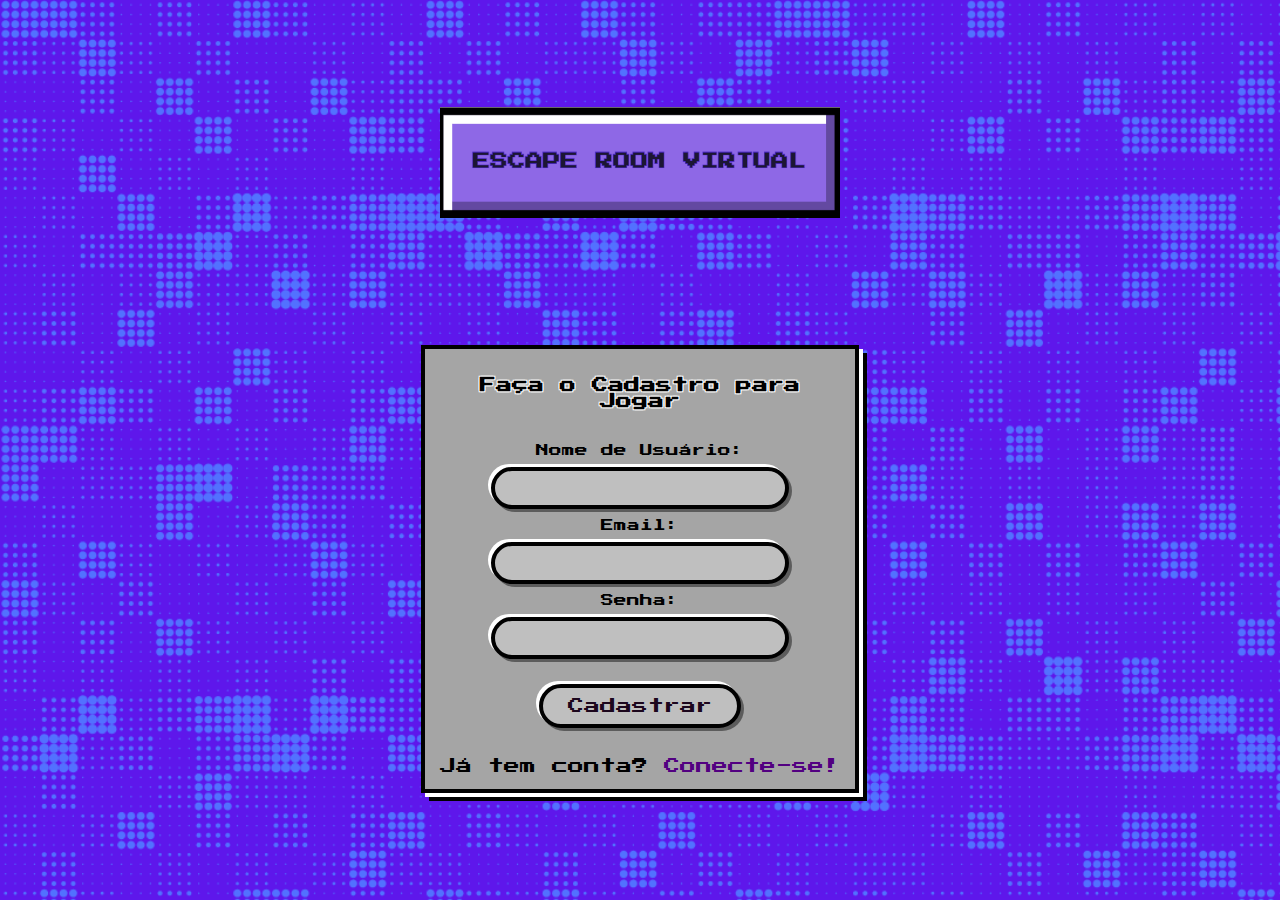
<file: Escape room virtual/home/index.html>
<!DOCTYPE html>
<html lang="en">
<head>
    <meta charset="UTF-8">
    <meta name="viewport" content="width=device-width, initial-scale=1.0">
    <title>Faça seu cadastro!</title>
    <link rel="icon" href="../imgs/key.png" type="image/x-icon">
    <link rel="stylesheet" href="styles.css">
</head>
<body>
    <img src="../imgs/titulo.png" class="titulo" alt="tit">

<div class="form">
    <h2 class='realize'>Faça o Cadastro para Jogar</h2>

    <!-- Cadastro -->
    <form action="cadastro.php" name="formCadastro" method="POST">
        <label for="username">Nome de Usuário:</label>
        <input type="text" id="username" name="nome" required>
        <label for="email">Email:</label>
        <input type="email" id="email" name="email" required>
        <label for="senha">Senha:</label>
        <input type="password" id="senha" name="senha" required>
        <button type="submit" class="enviar">Cadastrar</button>
    </form>

    <div class="divConta">
        <span class="txtConta">Já tem conta? <a class="txtConectar" href="login.php">Conecte-se!</a></span>
    </div>
</div>
</body>
</html>
</file>
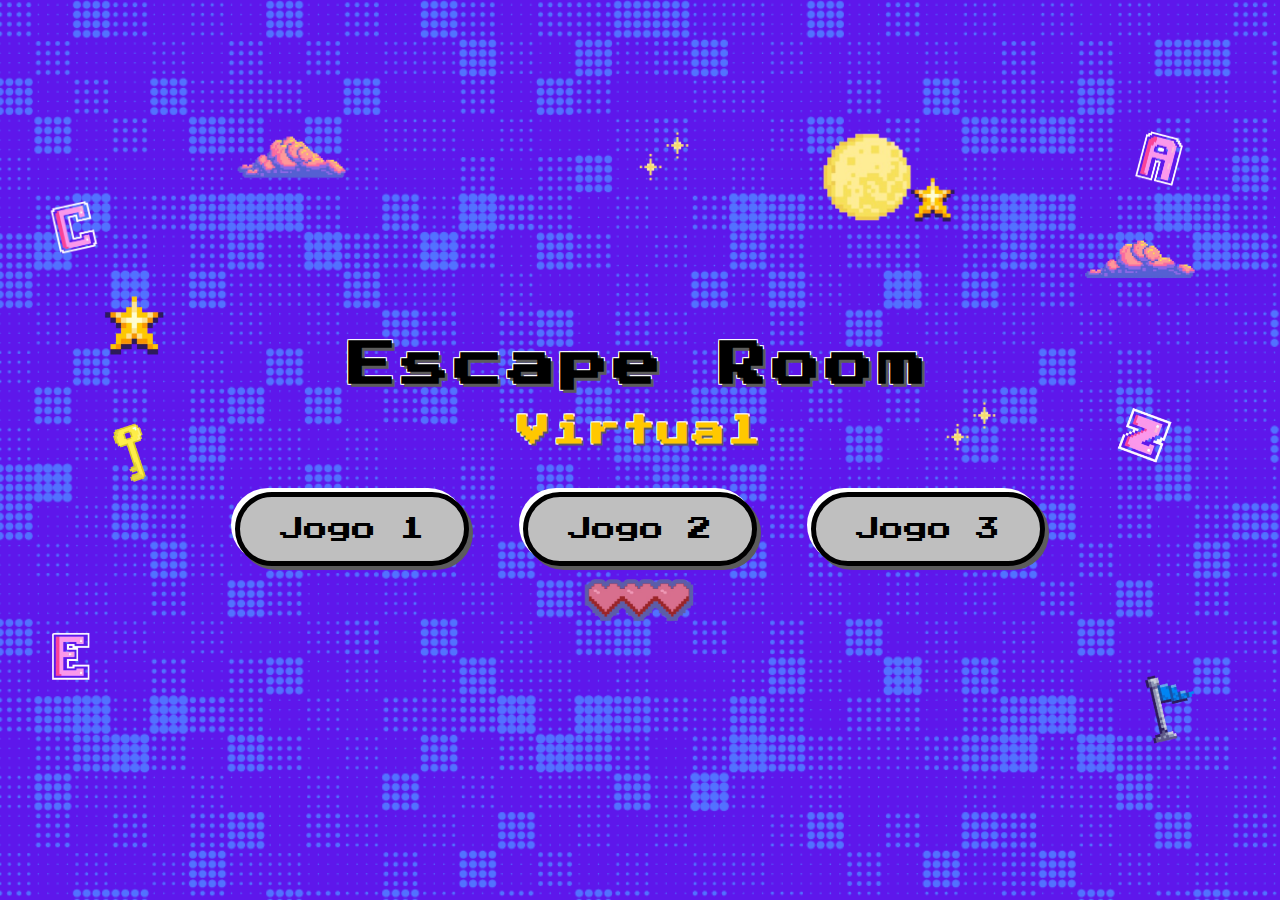
<file: Escape room virtual/home/home.html>
<!DOCTYPE html>
<html lang="pt-BR">
<head>
    <meta charset="UTF-8">
    <meta name="viewport" content="width=device-width, initial-scale=1.0">
    <title>Escape Room</title>
    <link rel="icon" href="../imgs/key.png" type="image/x-icon">
    <style>
        @font-face {
            font-family: 'Press Start 2P';
            src: url('../fonts/PressStart2P-Regular.ttf');
        }

        body {
    font-family: 'Arial', sans-serif;
    background-image: url('../imgs/background.png');
    background-size: cover;
    background-position: center;
    margin: 0;
    padding: 0;
    color: #ecf0f1;
    height: 100vh;
    display: flex;
    justify-content: center;
    align-items: center;
    overflow: hidden; /* Remove a rolagem e oculta o conteúdo que ultrapassa */
}


        .container {
            text-align: center;
            position: relative;
            width: 100%;
            max-width: 1200px; 

        }

        h1 {
            font-family: 'Press Start 2P', cursive;
            font-size: 3em;
            color: #000000;
            text-shadow: 3px 3px 0 #5c5c5c,
                         -1px -1px 0 #FFFFFF,
                         1px -1px 0 #FFFFFF,
                         -1px 1px 0 #FFFFFF,
                         1px 1px 0 #FFFFFF;
            margin-bottom: 10px;
            letter-spacing: 5px;
        }

        h2 {
            font-family: 'Press Start 2P', cursive;
            font-size: 2em;
            color: #ffc800;
            text-shadow: 2px 2px 0 #5c5c5c,
                         -1px -1px 0 #FFFFFF,
                         1px -1px 0 #FFFFFF,
                         -1px 1px 0 #FFFFFF,
                         1px 1px 0 #FFFFFF;
            margin-bottom: 20px;
            letter-spacing: 3px;
        }

        .button {
            display: inline-block;
            margin: 25px;
            padding: 20px 40px;
            background-color: #bfbfbf;
            color: #000000;
            text-decoration: none;
            font-family: 'Press Start 2P', cursive;
            font-size: 1.5em;
            border-radius: 50px;
            border: 5px solid #000000;
            text-align: center;
            box-shadow: 4px 4px 0 #5c5c5c, -4px -4px 0 #FFFFFF;
            transition: background-color 0.3s, transform 0.3s; /* Transição suave */
        }

        .button:hover {
            transform: scale(1.1); /* Aumenta o tamanho do botão */
            background-color: #a0a0a0; /* Altera a cor de fundo ao passar o mouse */
        }

        /* Adicionando os elementos do fundo */
        .background-element {
            position: absolute;
            width: 10%; /* Use porcentagem para responsividade */
            height: auto;

        }

        /* Posição das imagens */
        .nuvem {
            top: -20vh; /* Mantendo a posição relativa ao viewport */
            left: 15vw; /* Ajuste baseado no viewport */
            max-width: 235px; /* Limite máximo do tamanho */
        }

        .nuvem2 {
            top: -8vh;
            right: 3vw;
            max-width: 150px;
        }

        .stars {
            top: 10vh;
            left: 70vw;
            max-width: 60px;
            animation: pulse 1.5s infinite;

        }

        .stars2 {
            top: -20vh;
            left: 46vw;
            max-width: 60px;
            animation: pulse 1.5s infinite;

        }

        .estrela {
            top: -15vh;
            left: 68vw;
            max-width: 45px;
            animation: pulse 1.5s infinite;

        }

        .estrela2 {
            top: -2vh;
            left: 5vw;
            max-width: 60px;
            animation: pulse 1.5s infinite;

        }

        .coracao {
            left: 50%;
            transform: translateX(-50%); /* Centraliza horizontalmente */
            max-width: 135px;
            margin-top: 110px;
        }

        .lua {
            top: -20vh;
            right: 25vw;
            max-width: 100px;
        }

        /* Adicionando as letras */
        .a, .b, .c, .e, .p, .z {
            animation: pulse 1.5s infinite;
            position: absolute;
            bottom: 0;
            width: 5%; /* Use porcentagem para responsividade */
            max-width: 60px;
        }

        .a { top: -20vh; left: 85vw; }
        .z { top: 10vh; right: 5vw; }
        .e { top: 35vh; left: 0; }
        .p { top: 25vh; left: 60vw; }
        .c { top: -12vh; left: 5px; }
        .b { top: 35vh; left: 35vw; }


        @keyframes pulse {
            0% { transform: scale(1); }
            50% { transform: scale(1.1); }
            100% { transform: scale(1); }
        }

        @keyframes tremula {
    0% { transform: rotate(-15deg) translateY(0); }
    50% { transform: rotate(-10deg) translateY(-3px); }
    100% { transform: rotate(-15deg) translateY(0); }
}

.key, .trofeu, .bandeira {
    animation: pulse 1.5s infinite; 
    position: absolute; 
    bottom: 0; 
    width: 5%; 
    max-width: 60px;
}

.key { left: 5%; top: 40%; animation: pulse 1.5s infinite, tremula 1s ease-in-out infinite;
}
.trofeu { top: 25vh; left: -12vw; }

.bandeira {
    right: 3vw;
    top: 40vh;
    transform: rotate(-15deg);
    animation: pulse 1.5s infinite, tremula 1s ease-in-out infinite; 
}

        /* Media Queries para ajustes em telas menores */
        @media (max-width: 768px) {
            h1 { font-size: 2.5em; }
            h2 { font-size: 1.5em; }
            .button { font-size: 1.2em; padding: 15px 30px; }
        }

        @media (max-width: 480px) {
            h1 { font-size: 2em; }
            h2 { font-size: 1.2em; }
            .button { font-size: 1em; padding: 10px 20px; }
            .background-element { width: 15%; } /* Aumenta um pouco o tamanho das imagens */
        }
    </style>
</head>
<body>

<div class="container">
    <h1>Escape Room</h1>
    <h2>Virtual</h2>

    <a href="/Escape-Room-Virtual-Etec/Escape%20room%20virtual/site%201/index2.html" class="button">Jogo 1</a>
    <a href="/Escape-Room-Virtual-Etec/Escape%20room%20virtual/site%202/index.html" class="button">Jogo 2</a>
    <a href="/Escape-Room-Virtual-Etec/Escape%20room%20virtual/site%203/index.html" class="button">Jogo 3</a>

    <img src="../imgs/nuvem.png" class="background-element nuvem" alt="Nuvem no céu">
    <img src="../imgs/nuvem2.png" class="background-element nuvem2" alt="Outra nuvem no céu">
    <img src="../imgs/stars.png" class="background-element stars" alt="Estrelas no céu">
    <img src="../imgs/stars.png" class="background-element stars2" alt="Mais estrelas no céu">
    <img src="../imgs/coracao.png" class="background-element coracao" alt="Coração flutuante">
    <img src="../imgs/lua.png" class="background-element lua" alt="Lua brilhante no céu">
    <img src="../imgs/estrela.png" class="background-element estrela" alt="Pequena estrela brilhante">
    <img src="../imgs/estrela.png" class="background-element estrela2" alt="Outra pequena estrela brilhante">
    <img src="../imgs/a.png" class="background-element a" alt="aa">
    <img src="../imgs/c.png" class="background-element c" alt="cc">
    <img src="../imgs/e.png" class="background-element e" alt="ee">
    <img src="../imgs/z.png" class="background-element z" alt="zz">

    <img src="../imgs/bandeira.png" class="background-element bandeira" alt="band">
    <img src="../imgs/key.png" class="background-element key" alt="chave">
    <img src="../imgs/trofeu.png" class="background-element trofeu" alt="tro">
</div>

</body>
</html>
</file>
<file: Escape room virtual/home/styles.css>
body {
    background-image: url('../imgs/background.png');
    background-size: cover;
    overflow: hidden; /* Evita barras de rolagem */
    font-family: 'Press Start 2P', cursive;
    display: flex;
    flex-direction: column;
    align-items: center;
    justify-content: center;
    min-height: 100vh;
    margin: 0;
}

@font-face {
    font-family: 'Press Start 2P';
    src: url('../fonts/PressStart2P-Regular.ttf');
}

.titulo {
    width: 90%; /* Ajusta a largura para ser responsiva */
    max-width: 400px; /* Largura máxima */
    height: auto; /* Permite que a altura seja automática */
    margin: auto;
    margin-bottom: 20px; /* Margem inferior padrão, pode ser ajustada em media queries */
}

.form {
    background-color: #a5a5a5;
    border-radius: 0; /* Removendo o arredondamento para manter o estilo pixelado */
    padding: 15px;
    display: flex;
    flex-direction: column; /* Garante que os filhos fiquem em coluna */
    align-items: center;
    gap: 15px; /* Espaçamento entre os inputs */
    text-align: center;
    border: 4px solid #000000; /* Borda preta sólida */
    box-shadow: 4px 4px 0 #FFFFFF, 8px 8px 0 #000000; /* Sombra pixelada em branco e preto */
    margin: auto;
    width: 90%; /* Ajusta a largura do formulário */
    max-width: 400px; /* Largura máxima do formulário */
}

.realize {
    font-size: 16px;
    color: rgb(0, 0, 0);
    margin-bottom: 20px;
    text-shadow: -1px -1px 0 #FFFFFF, 1px -1px 0 #FFFFFF, -1px 1px 0 #FFFFFF, 1px 1px 0 #FFFFFF;
}

label {
    color: #000000;
    font-family: 'Press Start 2P', cursive;
    font-size: 0.8em;
    margin-bottom: 3px;
    text-align: center;
    display: flex;
    flex-direction: column; /* Garante que os filhos fiquem em coluna */
    margin-bottom: 10px;
}

input {
    padding: 10px 20px;
    width: 100%; /* Largura total do input */
    max-width: 250px; /* Largura máxima do input */
    font-size: 0.9em;
    font-family: 'Press Start 2P', cursive;
    color: #000000;
    background-color: #bfbfbf;
    border: 4px solid #000000;
    border-radius: 25px;
    text-align: center;
    box-shadow: 3px 3px 0 #5c5c5c, -3px -3px 0 #FFFFFF;
    transition: background-color 0.3s, transform 0.3s;
    margin-bottom: 10px;
}

input:focus {
    background-color: #a0a0a0;
    transform: scale(1.05);
    outline: none;
}

button {
    display: inline-block;
    margin: 15px;
    padding: 10px 25px;
    background-color: #bfbfbf;
    color: #1c071d;
    text-decoration: none;
    font-family: 'Press Start 2P', cursive;
    font-size: 1em;
    border-radius: 25px;
    border: 4px solid #000000;
    text-align: center;
    box-shadow: 3px 3px 0 #5c5c5c, -3px -3px 0 #FFFFFF;
    cursor: pointer;
    transition: background-color 0.3s, transform 0.3s;
}

button:hover {
    background-color: #7c80af;
    transform: scale(1.1);
}

.divConta {
    display: flex;
    flex-direction: column;
    align-items: center;
    gap: 10px;
}

.txtConta {
    font-family: 'Press Start 2P', cursive;
    font-size: 1em;
    color: #000;
}

.txtConectar {
    font-family: 'Press Start 2P', cursive;
    color: #520081;
    text-decoration: none;
    display: inline-block; /* Certifique-se de que o elemento é tratado como bloco para aplicar transformações */
    transition: transform 0.3s ease, color 0.3s ease; /* Adiciona uma transição suave */
}

.txtConectar:hover {
    color: #6e4b6e;
    transform: scale(1.1); /* Ajustado para um zoom mais visível */
}


/* Media queries para responsividade */
@media (max-width: 768px) {
    .titulo, .form {
        width: 95%; /* Ajusta para telas menores */
        padding: 10px; /* Diminui o padding */
    }

    input, button {
        width: 90%; /* Largura ajustada para inputs e botões */
        max-width: none; /* Remove a largura máxima */
    }
}

@media (max-width: 480px) {
    .realize {
        font-size: 14px; /* Reduz o tamanho da fonte */
    }

    input, button {
        padding: 8px 16px; /* Diminui o padding */
    }
}

/* Ajustes para resolução 1920x1020 */
@media (min-width: 1920px) and (max-width: 1020px) {
    .titulo {
        margin-bottom: 10px; /* Ajusta a margem inferior do título */
    }

    .form {
        margin-top: 10px; /* Ajusta a margem superior do formulário */
    }
}
</file>
